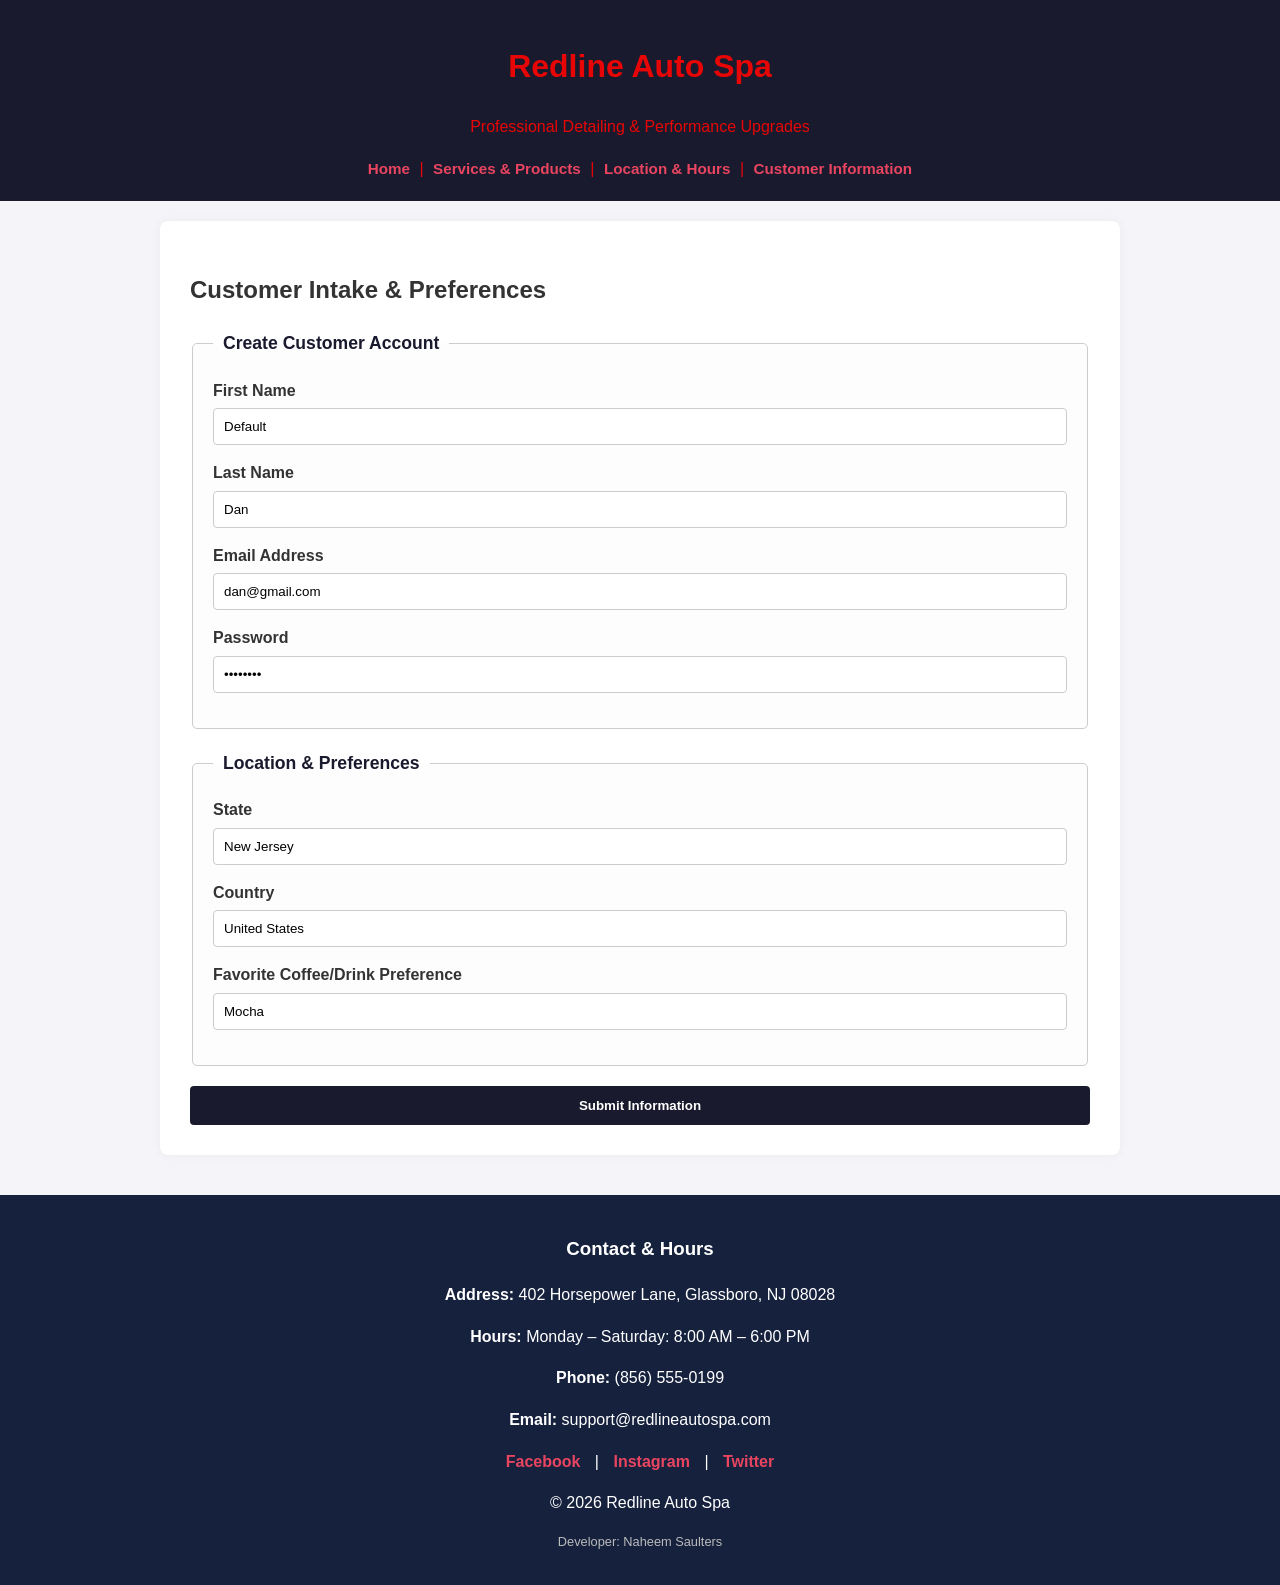
<file: CUSTOMER.html>
<!DOCTYPE html>
<html lang="en">
<head>
    <meta charset="UTF-8">
    <meta name="viewport" content="width=device-width, initial-scale=1.0">
    <title>Redline Auto Spa - Customer Information</title>
    <link rel="stylesheet" href="HOME.css">
</head>
<body>

    <header>
        <h1>Redline Auto Spa</h1>
        <p>Professional Detailing & Performance Upgrades</p>
        
        <nav>
            <a href="index.html">Home</a> | 
            <a href="PRODUCTS.html">Services & Products</a> | 
            <a href="LOCATION.html">Location & Hours</a> | 
            <a href="CUSTOMER.html">Customer Information</a>
        </nav>
    </header>

    <main>
        <h2>Customer Intake & Preferences</h2>
        
        <form action="#" method="POST">
            <!-- Customer Account Section -->
            <fieldset>
                <legend>Create Customer Account</legend>
                
                <label for="firstname">First Name</label>
                <input type="text" id="firstname" name="firstname" value="Default" required>

                <label for="lastname">Last Name</label>
                <input type="text" id="lastname" name="lastname" value="Dan" required>

                <label for="email">Email Address</label>
                <input type="email" id="email" name="email" value="dan@gmail.com" required>

                <label for="password">Password</label>
                <input type="password" id="password" name="password" value="********" required>
            </fieldset>

            <!-- Location & Preferences Section -->
            <fieldset>
                <legend>Location & Preferences</legend>

                <label for="state">State</label>
                <input type="text" id="state" name="state" value="New Jersey">

                <label for="country">Country</label>
                <input type="text" id="country" name="country" value="United States">

                <label for="coffee-drink">Favorite Coffee/Drink Preference</label>
                <input list="drinks" id="coffee-drink" name="coffee_drink" value="Mocha">
                <datalist id="drinks">
                    <option value="Espresso">
                    <option value="Americano">
                    <option value="Latte">
                    <option value="Mocha">
                    <option value="Cold Brew">
                </datalist>
            </fieldset>

            <button type="submit">Submit Information</button>
        </form>
    </main>

    <footer>
        <h3>Contact & Hours</h3>
        <p><strong>Address:</strong> 402 Horsepower Lane, Glassboro, NJ 08028</p>
        <p><strong>Hours:</strong> Monday – Saturday: 8:00 AM – 6:00 PM</p>
        <p><strong>Phone:</strong> (856) 555-0199</p>
        <p><strong>Email:</strong> support@redlineautospa.com</p>
        <div class="social-links">
            <a href="https://facebook.com" target="_blank">Facebook</a> | 
            <a href="https://instagram.com" target="_blank">Instagram</a> | 
            <a href="https://twitter.com" target="_blank">Twitter</a>
        </div>
        <p>&copy; 2026 Redline Auto Spa</p>
        <p class="developer-sig">Developer: Naheem Saulters</p>
    </footer>

</body>
</html>
</file>
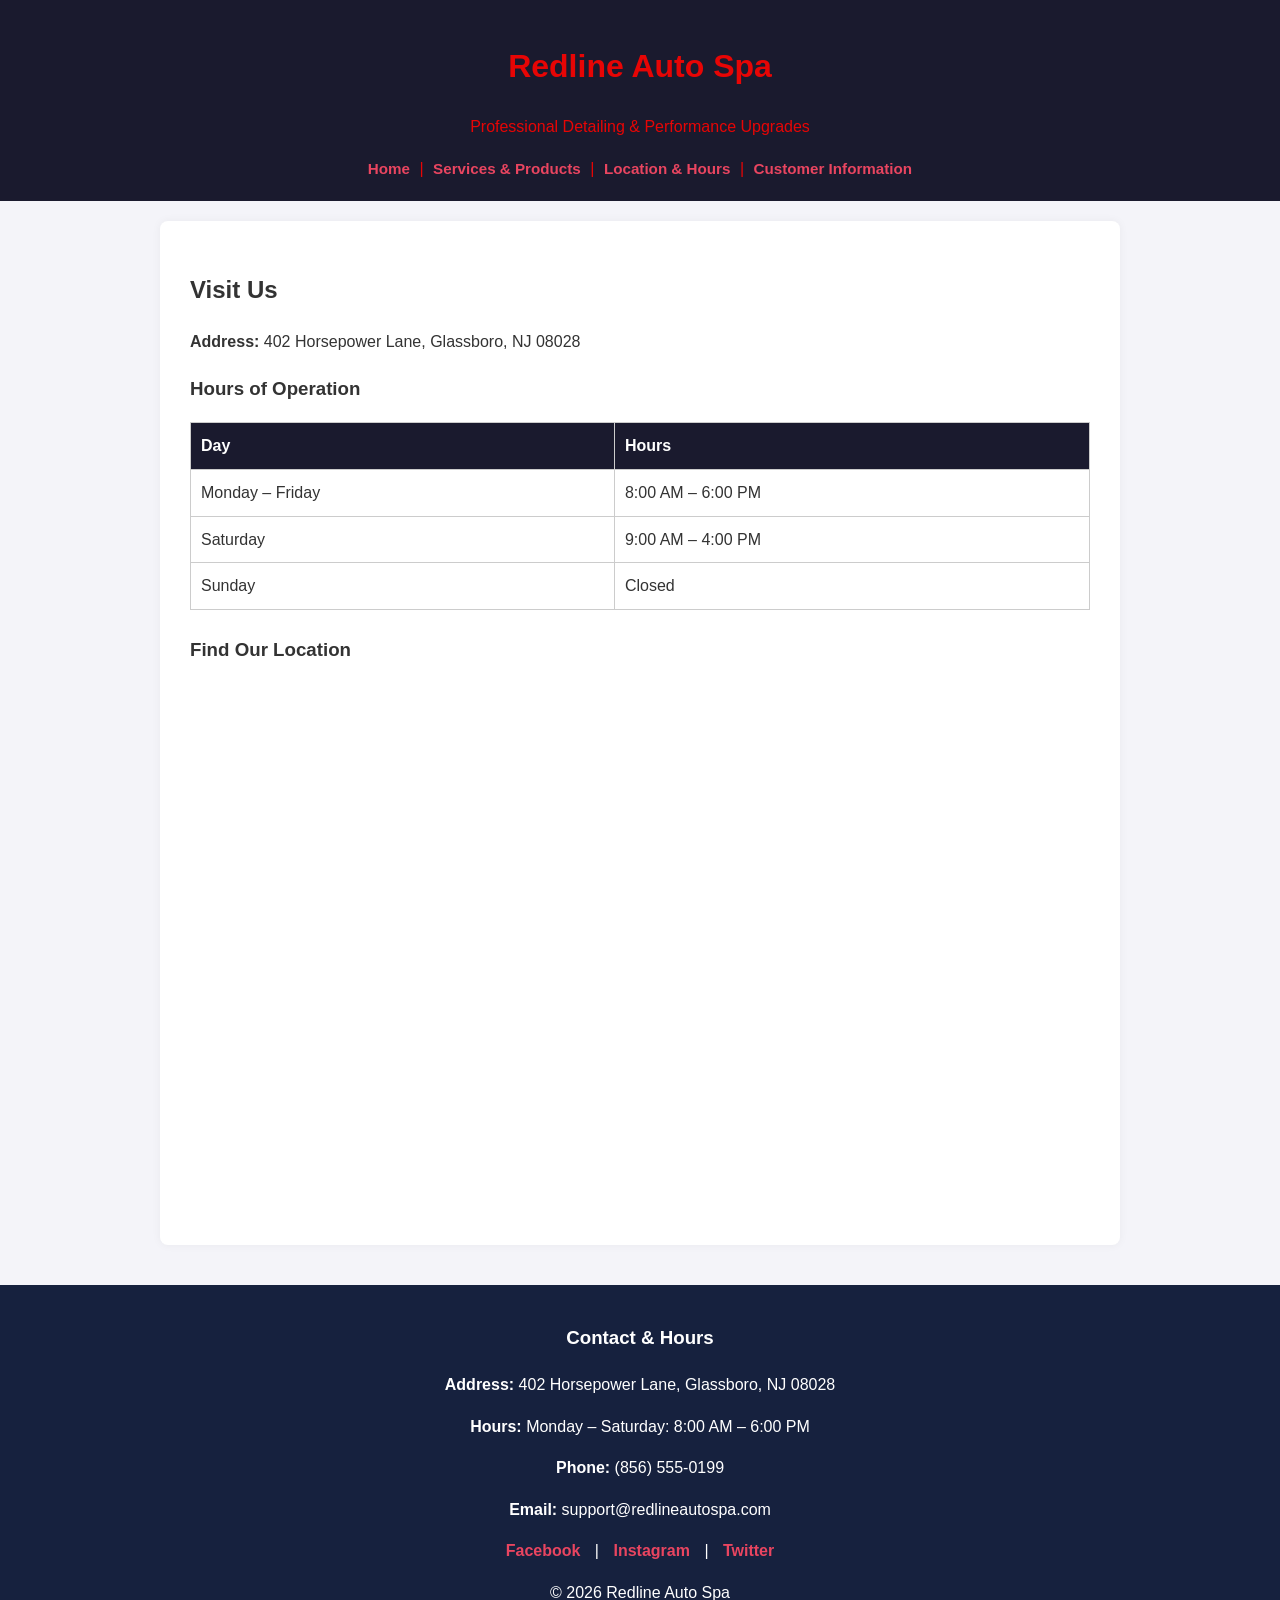
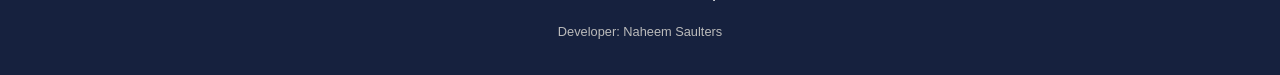
<file: LOCATION.html>
<!DOCTYPE html>
<html lang="en">
<head>
    <meta charset="UTF-8">
    <meta name="viewport" content="width=device-width, initial-scale=1.0">
    <title>Redline Auto Spa - Location & Hours</title>
    <link rel="stylesheet" href="HOME.css">
</head>
<body>

    <header>
        <h1>Redline Auto Spa</h1>
        <p>Professional Detailing & Performance Upgrades</p>
        
        <nav>
            <a href="index.html">Home</a> | 
            <a href="PRODUCTS.html">Services & Products</a> | 
            <a href="LOCATION.html">Location & Hours</a> | 
            <a href="CUSTOMER.html">Customer Information</a>
        </nav>
    </header>

    <main>
        <section>
            <h2>Visit Us</h2>
            <p><strong>Address:</strong> 402 Horsepower Lane, Glassboro, NJ 08028</p>
            
            <h3>Hours of Operation</h3>
            <table>
                <tr>
                    <th>Day</th>
                    <th>Hours</th>
                </tr>
                <tr>
                    <td>Monday – Friday</td>
                    <td>8:00 AM – 6:00 PM</td>
                </tr>
                <tr>
                    <td>Saturday</td>
                    <td>9:00 AM – 4:00 PM</td>
                </tr>
                <tr>
                    <td>Sunday</td>
                    <td>Closed</td>
                </tr>
            </table>
        </section>

        <section>
            <h3>Find Our Location</h3>
            <div class="map-container">
                <iframe src="https://www.google.com/maps/embed?pb=!1m18!1m12!1m3!1d3058.0!2d-75.12!3d39.7!2m3!1f0!2f0!3f0!3m2!1i1024!2i768!4f13.1!3m3!1m2!1s0x0%3A0x0!2zMznCsDQyJzAwLjAiTiA3NcKwMDcnMTIuMCJX!5e0!3m2!1sen!2sus!4v1600000000000!5m2!1sen!2sus" allowfullscreen="" loading="lazy"></iframe>
            </div>
        </section>
    </main>

    <footer>
        <h3>Contact & Hours</h3>
        <p><strong>Address:</strong> 402 Horsepower Lane, Glassboro, NJ 08028</p>
        <p><strong>Hours:</strong> Monday – Saturday: 8:00 AM – 6:00 PM</p>
        <p><strong>Phone:</strong> (856) 555-0199</p>
        <p><strong>Email:</strong> support@redlineautospa.com</p>
        <div class="social-links">
            <a href="https://facebook.com" target="_blank">Facebook</a> | 
            <a href="https://instagram.com" target="_blank">Instagram</a> | 
            <a href="https://twitter.com" target="_blank">Twitter</a>
        </div>
        <p>&copy; 2026 Redline Auto Spa</p>
        <p class="developer-sig">Developer: Naheem Saulters</p>
    </footer>

</body>
</html>
</file>
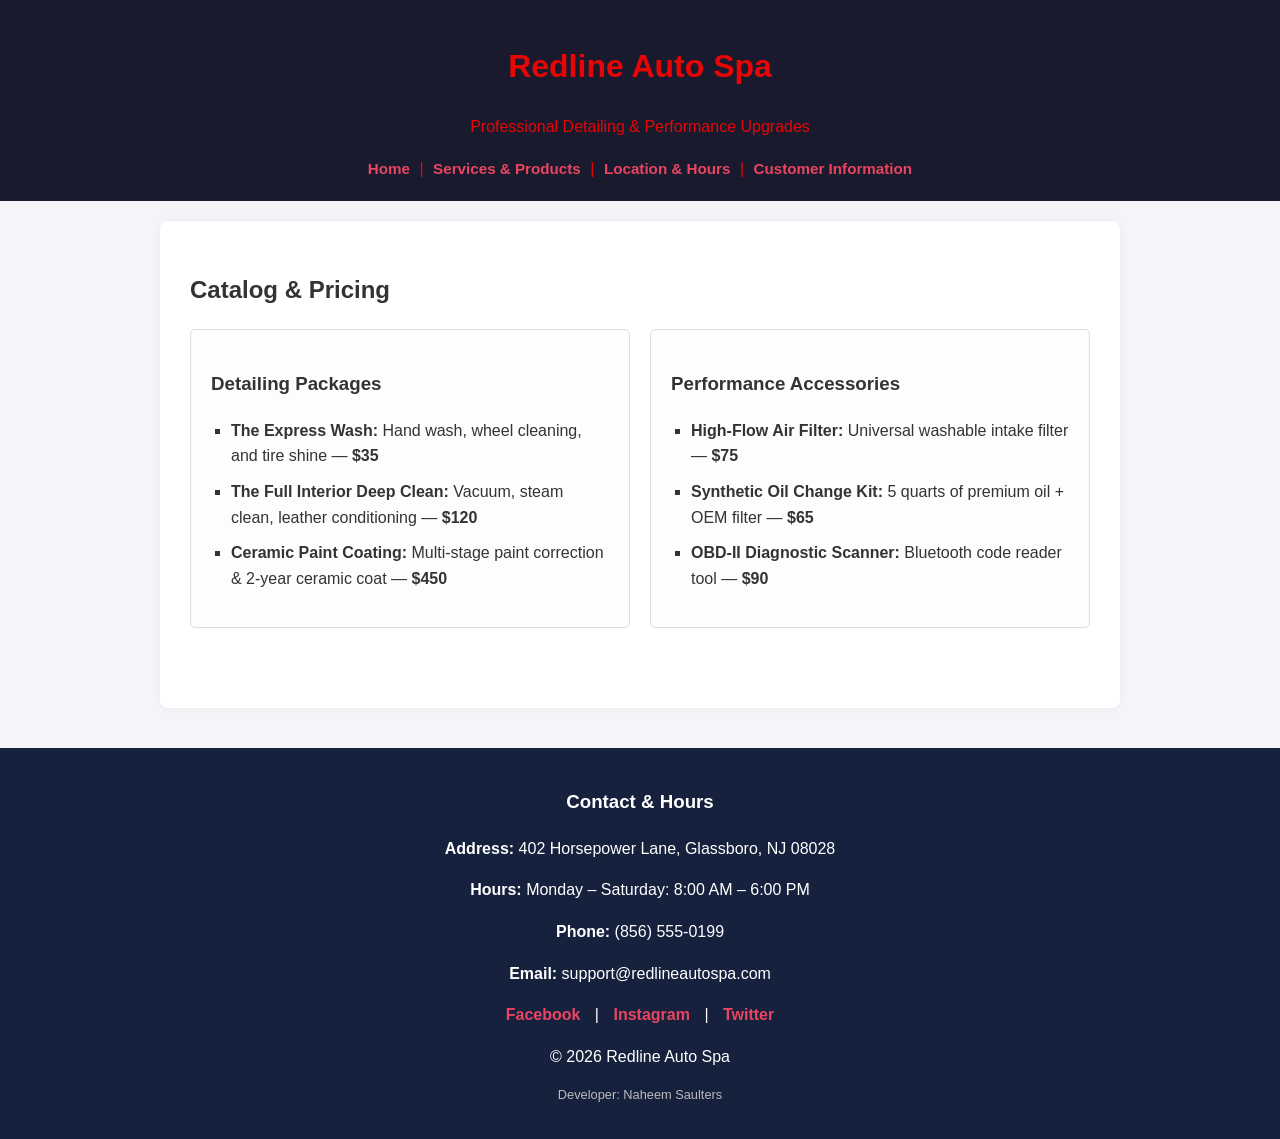
<file: PRODUCTS.html>
<!DOCTYPE html>
<html lang="en">
<head>
    <meta charset="UTF-8">
    <meta name="viewport" content="width=device-width, initial-scale=1.0">
    <title>Redline Auto Spa - Services & Products</title>
    <link rel="stylesheet" href="HOME.css">
</head>
<body>

    <header>
        <h1>Redline Auto Spa</h1>
        <p>Professional Detailing & Performance Upgrades</p>
        
        <nav>
            <a href="index.html">Home</a> | 
            <a href="PRODUCTS.html">Services & Products</a> | 
            <a href="LOCATION.html">Location & Hours</a> | 
            <a href="CUSTOMER.html">Customer Information</a>
        </nav>
    </header>

    <main>
        <h2>Catalog & Pricing</h2>
        
        <div class="flex-container">
            <section class="flex-col">
                <h3>Detailing Packages</h3>
                <ul>
                    <li><strong>The Express Wash:</strong> Hand wash, wheel cleaning, and tire shine — <strong>$35</strong></li>
                    <li><strong>The Full Interior Deep Clean:</strong> Vacuum, steam clean, leather conditioning — <strong>$120</strong></li>
                    <li><strong>Ceramic Paint Coating:</strong> Multi-stage paint correction & 2-year ceramic coat — <strong>$450</strong></li>
                </ul>
            </section>

            <section class="flex-col">
                <h3>Performance Accessories</h3>
                <ul>
                    <li><strong>High-Flow Air Filter:</strong> Universal washable intake filter — <strong>$75</strong></li>
                    <li><strong>Synthetic Oil Change Kit:</strong> 5 quarts of premium oil + OEM filter — <strong>$65</strong></li>
                    <li><strong>OBD-II Diagnostic Scanner:</strong> Bluetooth code reader tool — <strong>$90</strong></li>
                </ul>
            </section>
        </div>
    </main>

    <footer>
        <h3>Contact & Hours</h3>
        <p><strong>Address:</strong> 402 Horsepower Lane, Glassboro, NJ 08028</p>
        <p><strong>Hours:</strong> Monday – Saturday: 8:00 AM – 6:00 PM</p>
        <p><strong>Phone:</strong> (856) 555-0199</p>
        <p><strong>Email:</strong> support@redlineautospa.com</p>
        <div class="social-links">
            <a href="https://facebook.com" target="_blank">Facebook</a> | 
            <a href="https://instagram.com" target="_blank">Instagram</a> | 
            <a href="https://twitter.com" target="_blank">Twitter</a>
        </div>
        <p>&copy; 2026 Redline Auto Spa</p>
        <p class="developer-sig">Developer: Naheem Saulters</p>
    </footer>

</body>
</html>
</file>
<file: HOME.css>
body {
    font-family: Arial, sans-serif;
    margin: 0;
    padding: 0;
    background-color: #f4f4f9;
    color: #333;
    line-height: 1.6;
}

header {
    background-color: #1a1a2e;
    color: #e70505;
    padding: 20px;
    text-align: center;
}

header nav a {
    color: #e94560;
    text-decoration: none;
    font-weight: bold;
    margin: 0 5px;
    font-size: 0.95rem;
}

header nav a:hover {
    text-decoration: underline;
}

main {
    max-width: 900px;
    margin: 20px auto;
    background: #ffffff;
    padding: 30px;
    border-radius: 8px;
    box-shadow: 0px 0px 10px rgba(0, 0, 0, 0.05);
}

section {
    margin-bottom: 25px;
}

img {
    max-width: 100%;
    height: auto;
    border-radius: 5px;
}

ul {
    list-style-type: square;
    padding-left: 20px;
}

li {
    margin-bottom: 10px;
}

/* Flexbox Layout for Columns */
.flex-container {
    display: flex;
    justify-content: space-between;
    gap: 20px;
    margin-bottom: 25px;
}

.flex-col {
    flex: 1;
    background: #fdfdfd;
    padding: 20px;
    border-radius: 5px;
    border: 1px solid #ddd;
}

/* Table Styling for Hours */
table {
    width: 100%;
    border-collapse: collapse;
    margin: 15px 0;
}

th, td {
    border: 1px solid #ccc;
    padding: 10px;
    text-align: left;
}

th {
    background-color: #1a1a2e;
    color: #ffffff;
}

/* Form Styling (Lab 2) */
fieldset {
    border: 1px solid #ccc;
    border-radius: 5px;
    padding: 20px;
    margin-bottom: 20px;
    background-color: #fdfdfd;
}

legend {
    font-weight: bold;
    color: #1a1a2e;
    font-size: 1.1rem;
    padding: 0 10px;
}

label {
    display: block;
    margin-bottom: 5px;
    font-weight: bold;
    color: #333;
}

input, select {
    width: 100%;
    padding: 10px;
    margin-bottom: 15px;
    border: 1px solid #ccc;
    border-radius: 4px;
    box-sizing: border-box;
}

button[type="submit"] {
    background-color: #1a1a2e;
    color: white;
    padding: 12px 20px;
    border: none;
    border-radius: 4px;
    cursor: pointer;
    font-weight: bold;
    width: 100%;
}

button[type="submit"]:hover {
    background-color: #e94560;
}

/* Iframe Styling for Video & Map */
.video-container, .map-container {
    position: relative;
    width: 100%;
    padding-bottom: 56.25%;
    height: 0;
    margin-bottom: 20px;
}

.video-container iframe, .map-container iframe {
    position: absolute;
    top: 0;
    left: 0;
    width: 100%;
    height: 100%;
    border-radius: 5px;
    border: none;
}

footer {
    background-color: #16213e;
    color: #ffffff;
    text-align: center;
    padding: 20px;
    margin-top: 40px;
}

.social-links {
    margin-top: 10px;
}

.social-links a {
    color: #e94560;
    text-decoration: none;
    margin: 0 10px;
    font-weight: bold;
}

.social-links a:hover {
    text-decoration: underline;
}

.developer-sig {
    font-size: 0.8rem;
    color: #bbb;
    margin-top: 10px;
}
</file>
